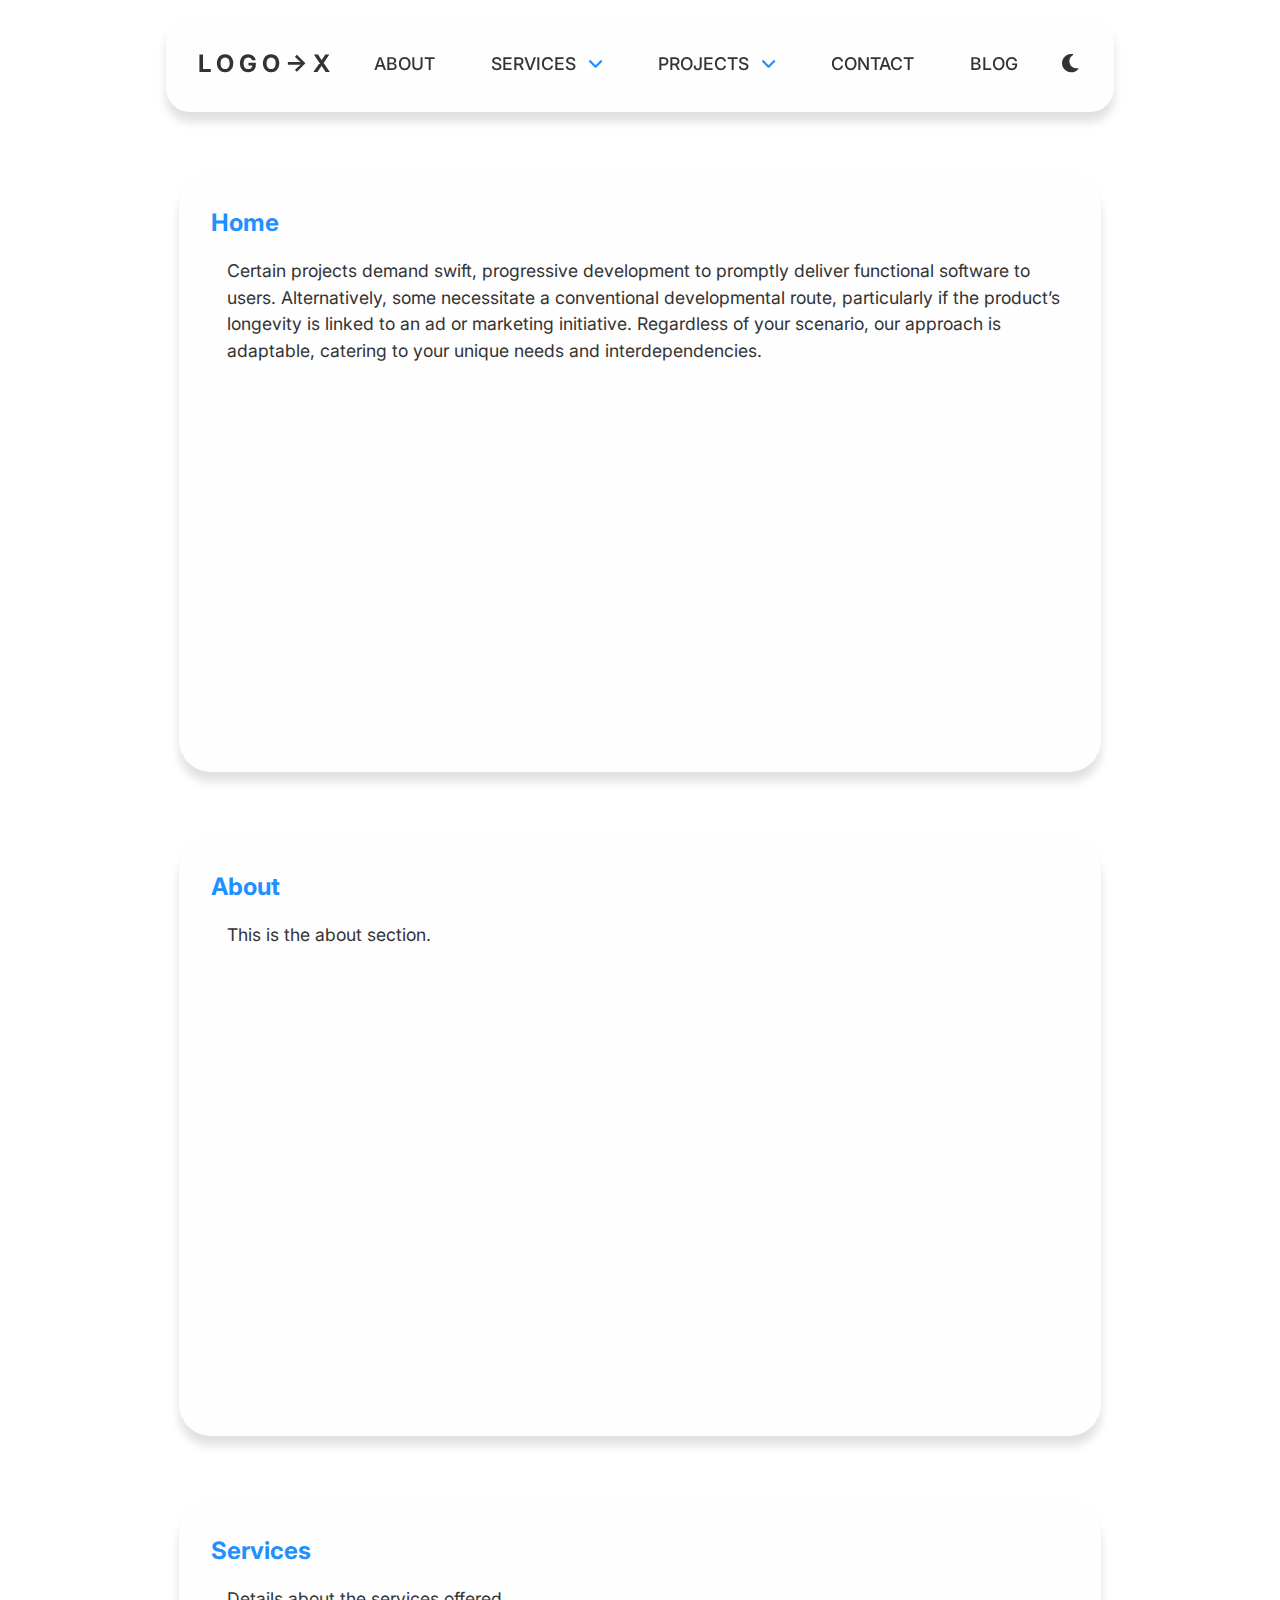
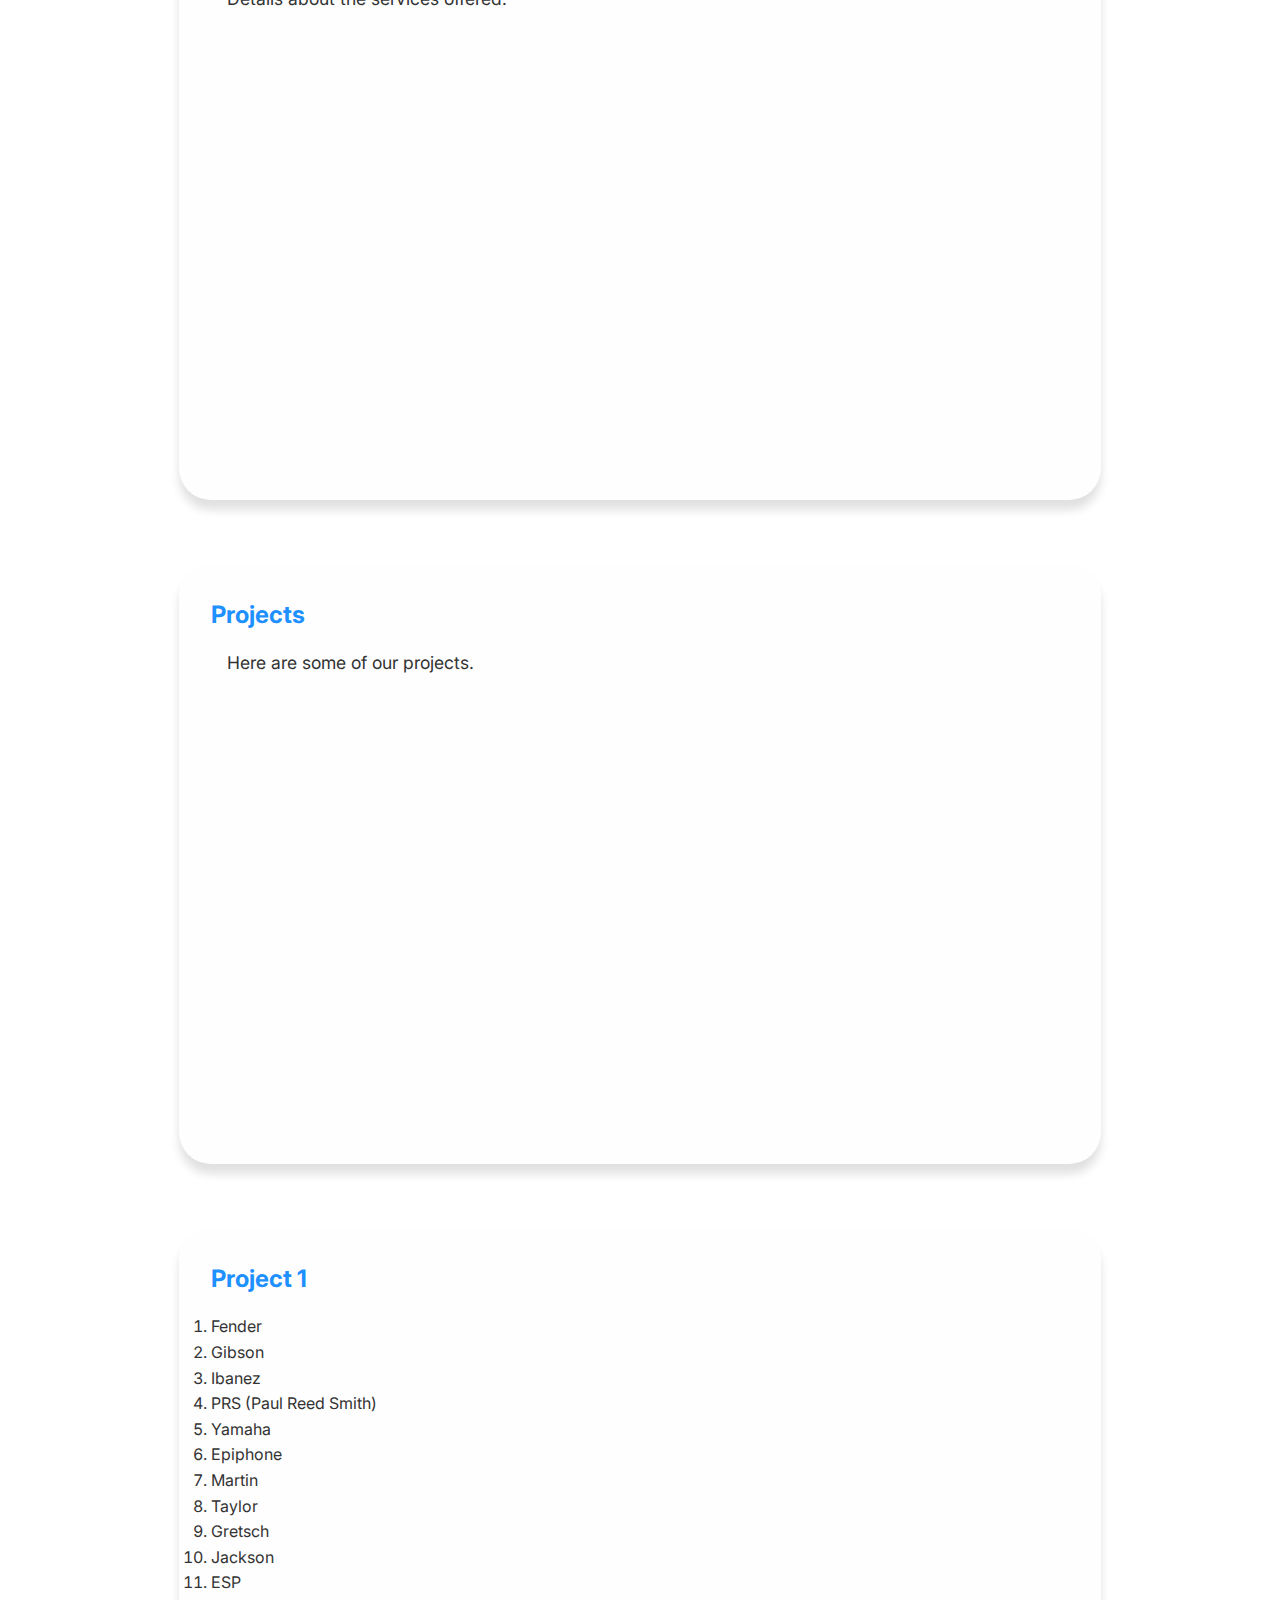
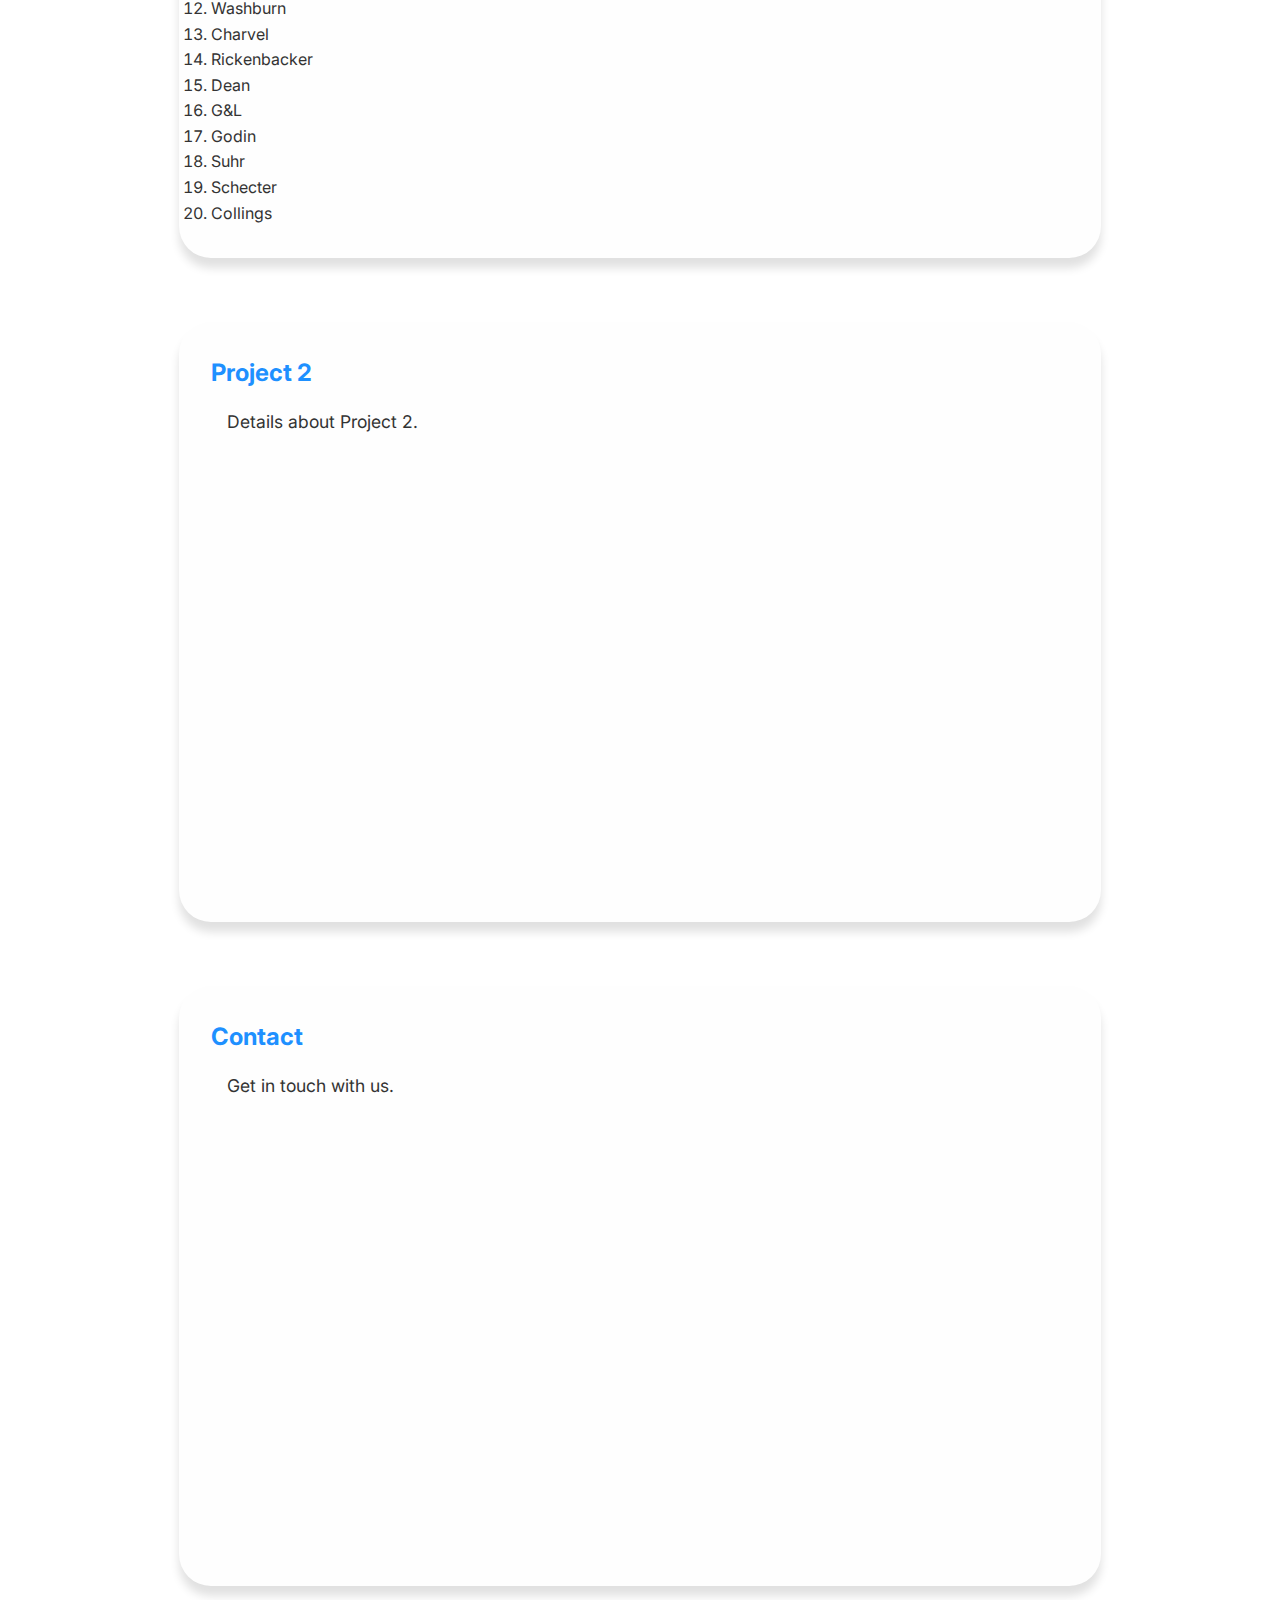
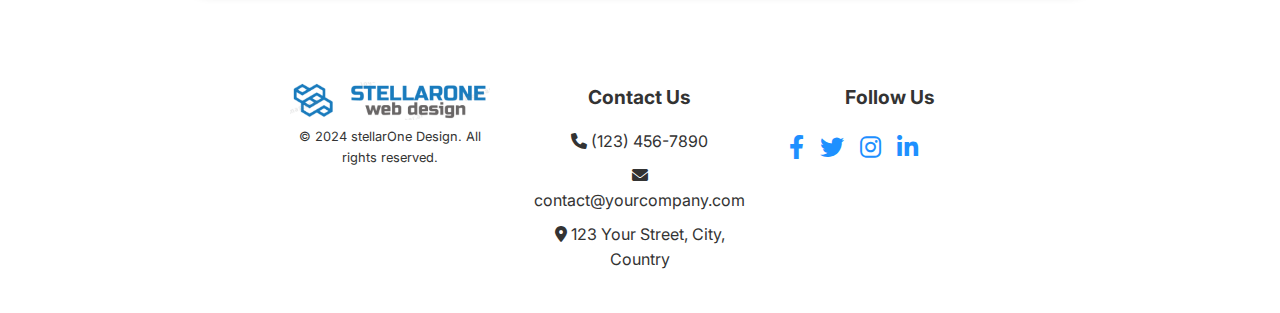
<file: index.html>
<!DOCTYPE html>
<html lang="en">
<head>
  <meta charset="UTF-8">
  <meta name="viewport" content="width=device-width, initial-scale=1.0">
    <link href="https://fonts.googleapis.com/css2?family=Inter:wght@400;500;700&display=swap" rel="stylesheet">
  
    <!-- Open Graph Meta Tags for Facebook and other social media -->
    <meta property="og:title" content="Your Website Title">
    <meta property="og:description" content="A brief description of your website or page content.">
    <meta property="og:image" content="https://example.com/path/to/your-image.jpg">
    <meta property="og:url" content="https://example.com/page-url">
    <meta property="og:type" content="website">
    <meta property="og:site_name" content="Your Website Name">
  
    <!-- Twitter Card Meta Tags -->
    <meta name="twitter:card" content="summary_large_image">
    <meta name="twitter:title" content="Your Website Title">
    <meta name="twitter:description" content="A brief description of your website or page content.">
    <meta name="twitter:image" content="https://example.com/path/to/your-image.jpg">
    <meta name="twitter:site" content="@yourtwitterhandle">

  <title>WebSite For Something</title>
  <link rel="stylesheet" href="style.css">
  <script defer src="script.js"></script>
  <!-- FontAwesome for icons -->
  <link rel="stylesheet" href="https://cdnjs.cloudflare.com/ajax/libs/font-awesome/6.0.0-beta3/css/all.min.css">
</head>
<body class="light-theme">
  <nav class="navbar">
    <div class="container">
      <div class="logo">L O G O &rarr; X</div>
      <ul class="nav-menu">
        <li><a href="#about">About</a></li>
        <li class="dropdown">
          <a href="#services">Services <span class="arrow"><i class="fa-solid fa-angle-down"></i></span></a>
          <ul class="dropdown-menu">
            <li><a href="#">Web Development</a></li>
            <li><a href="#">SEO</a></li>
          </ul>
        </li>
        <li class="dropdown">
          <a href="#projects">Projects <span class="arrow"><i class="fa-solid fa-angle-down"></i></span></a>
          <ul class="dropdown-menu">
            <li><a href="#project1">Project 1</a></li>
            <li><a href="#project2">Project 2</a></li>
          </ul>
        </li>
        <li><a href="#contact">Contact</a></li>
        <li><a href="#">Blog</a></li>
      </ul>
      <div class="right-menu">
        <button class="theme-switcher" aria-label="Toggle Dark Mode"><i class="fas fa-moon fa-sm"></i></button>
        <button class="hamburger" aria-label="Toggle navigation"><i class="fas fa-bars"></i></button>
      </div>
    </div>
  </nav>

  <div class="main-content">
    <!-- Main Sections -->
    <section id="home">
        <h2>Home</h2>
        <p>Certain projects demand swift, progressive development to promptly deliver functional software to users. Alternatively, some necessitate a conventional developmental route, particularly if the product’s longevity is linked to an ad or marketing initiative. Regardless of your scenario, our approach is adaptable, catering to your unique needs and interdependencies.</p>
      </section>
    
      <section id="about">
        <h2>About</h2>
        <p>This is the about section.</p>
      </section>
    
      <section id="services">
        <h2>Services</h2>
        <p>Details about the services offered.</p>
      </section>
    
      <section id="projects">
        <h2>Projects</h2>
        <p>Here are some of our projects.</p>
      </section>
    
      <section id="project1">
        <h2>Project 1</h2>
        <p><ol>
          <li>Fender</li>
          <li>Gibson</li>
          <li>Ibanez</li>
          <li>PRS (Paul Reed Smith)</li>
          <li>Yamaha</li>
          <li>Epiphone</li>
          <li>Martin</li>
          <li>Taylor</li>
          <li>Gretsch</li>
          <li>Jackson</li>
          <li>ESP</li>
          <li>Washburn</li>
          <li>Charvel</li>
          <li>Rickenbacker</li>
          <li>Dean</li>
          <li>G&L</li>
          <li>Godin</li>
          <li>Suhr</li>
          <li>Schecter</li>
          <li>Collings</li>
      </ol></p>
      </section>
    
      <section id="project2">
        <h2>Project 2</h2>
        <p>Details about Project 2.</p>
      </section>
    
      <section id="contact">
        <h2>Contact</h2>
        <p>Get in touch with us.</p>
      </section>
  </div>
  <!-- Footer Section -->
<footer class="footer">
    <div class="footer-container">
      <div class="footer-column">
        <div class="footer-logo">
          <img src="logo-ph.png" alt="Company Logo">
        </div>
        <p class="txt-sm">© 2024 stellarOne Design. All rights reserved.</p>
      </div>
      <div class="footer-column">
        <h3>Contact Us</h3>
        <ul>
          <li><i class="fas fa-phone"></i> (123) 456-7890</li>
          <li><i class="fas fa-envelope"></i> contact@yourcompany.com</li>
          <li><i class="fas fa-map-marker-alt"></i> 123 Your Street, City, Country</li>
        </ul>
      </div>
      <div class="footer-column">
        <h3>Follow Us</h3>
        <ul class="social-icons">
          <li><a href="https://facebook.com" aria-label="Facebook"><i class="fab fa-facebook-f"></i></a></li>
          <li><a href="https://twitter.com" aria-label="Twitter"><i class="fab fa-twitter"></i></a></li>
          <li><a href="https://instagram.com" aria-label="Instagram"><i class="fab fa-instagram"></i></a></li>
          <li><a href="https://linkedin.com" aria-label="LinkedIn"><i class="fab fa-linkedin-in"></i></a></li>
        </ul>
      </div>
    </div>
  </footer>
  
</body>
</html>
</file>
<file: style.css>
/* Light and Dark Themes */
:root {
  --bg-color: #FFFFFF;
  --text-color: #333333;
  --hover-bg-color: #939393;
  --hover-text-color: #000;
  --dropdown-bg-color: #ffffff;
  --accent-color: #fefefe;
  --shadow-color: 0 10px 10px #e1e1e1;
  font-size: 12pt;
}

body.dark-theme {
  --bg-color: #05121c;
  --text-color: #ffffff;
  --hover-bg-color: #666666;
  --hover-text-color: #ffffff;
  --dropdown-bg-color: #082138;
  --accent-color: #061a2b;
  --shadow-color: 0 6px 30px #122f49;
}

/* General Styles */
* {
  margin: 0;
  padding: 0;
  box-sizing: border-box;
  scroll-padding-top: 8rem;
  scroll-behavior: smooth;
}

body {
  font-family: "Inter", sans-serif;
  line-height: 1.6;
  padding-top: 140px;
  background-color: var(--bg-color);
  color: var(--text-color);
  transition: all 0.3s ease-out, background-color 0.3s ease, color 0.3s ease, ;
}

.container {
  /* max-width: 1200px; */
  margin: 0 auto;
  display: flex;
  justify-content: space-between;
  align-items: center;
  width: 100%;
  font-weight: 500;
}

.navbar {
  position: fixed; /* Keep the navbar fixed */
  top: 1rem; /* Create a gap above the navbar */
  left: 0;
  right: 0; /* Center the navbar horizontally */
  width: 74%; /* Set the width to 80% */
  margin: 0 auto; /* Center the navbar */
  background: var(--accent-color);
  padding: 1.8rem 2rem;
  box-shadow: var(--shadow-color);
  border-radius: 1.5rem;
  z-index: 999;
  transition: background-color 0.3s ease, color 0.4s ease;
}

.arrow {
  color: dodgerblue;
}
.navbar .logo {
  font-size: 1.5rem;
  font-weight: bold;
  color: var(--text-color);
}

.nav-menu {
  list-style: none;
  display: flex;
  gap: 1.5rem;
}

.nav-menu li {
  position: relative;
  text-transform: uppercase;
  font-size: 1.1em;
}

.nav-menu a {
  text-decoration: none;
  color: var(--text-color);
  padding: 0.5rem 1rem;
  transition: color 0.3s ease, background-color 0.3s ease;
  border-radius: 0.5rem;
}

.nav-menu a:hover {
  /* background-color: var(--hover-bg-color); */
  color: var(--hover-text-color);
}

.right-menu {
  display: flex;
  align-items: center;
  gap: 1.5rem;
}

.theme-switcher {
  font-size: 1.5rem;
  background: none;
  border: none;
  cursor: pointer;
  color: var(--text-color);
}

.hamburger {
  font-size: 2rem;
  background: none;
  border: none;
  cursor: pointer;
  color: var(--text-color);
  display: none; /* Hidden by default */
}

.hamburger:focus,
.theme-switcher:focus {
  outline: none;
}

/* Dropdown Menu Styles */
.arrow {
  margin-left: 0.5rem;
  display: inline-block;
  /* transition: transform; */
  transform: rotate(0deg);
}

.dropdown li {
  list-style-type: none;
  padding-left: 0;
}
.dropdown-menu {
  position: absolute;
  top: 400%;
  left: 0;
  display: block;
  opacity: 0;
  visibility: hidden;
  transition: opacity 0.3s ease, visibility 0.3s ease, top 0.3s ease;
  background-color: var(--dropdown-bg-color);
  box-shadow: 0 8px 16px rgba(0, 0, 0, 0.2); /* Optional drop shadow */
  padding: 0.5rem;
  min-width: 220px;
  z-index: 10;
  border-radius: 1rem;
  white-space: nowrap;
}

/* Show the dropdown on hover */
.dropdown:hover .dropdown-menu {
  opacity: 1;
  visibility: visible;
  top: 120%; /* Moves dropdown up to remove gap when hovering */
}

/* Flip the arrow when the dropdown is hovered */
.dropdown:hover .arrow {
  transform: rotate(180deg); /* Rotate the arrow upside down */
}

.dropdown-menu li {
  padding: 1rem 0;
  font-size: 1em;
  text-transform: capitalize;
  font-weight: normal;
}

.dropdown-menu a {
  color: var(--text-color);
}

.dropdown-menu a:hover {
  color: dodgerblue;
}

/* .dropdown-menu li:hover {
  background-color: var(--hover-bg-color);
  color: var(--hover-text-color);
} */

.dropdown:hover .dropdown-menu {
  display: block;
}

.main-content {
  width: 72%; /* Same width as the navbar */
  margin: 0 auto; /* Center the main content horizontally */
  padding: 2rem 0; /* Optional padding for spacing */
  background-color: var(--bg-color);
  color: var(--text-color);
  /* transition: background-color 0.3s ease, color 0.3s ease; */
}

section {
  min-height: 600px; /* Set minimum height for each section */
  padding: 2rem;
  margin-bottom: 4rem;
  background-color: var(--accent-color);
  /* background-image: linear-gradient(45deg,rgb(242, 242, 242), rgb(238, 238, 238), rgb(235, 235, 235)); */
  border-radius: 2rem;
  box-shadow: var(--shadow-color);
  transition: background-color 0.3s ease, color 0.4s ease;
}

section h2 {
  margin-bottom: 1rem;
  color: dodgerblue;
}

section p {
  font-size: 1.1rem;
  line-height: 1.5;
  padding-left: 1rem;
}

.txt-sm {
    font-size: 0.8em;
}
/* Footer Styles */
.footer {
  background-color: var(--bg-color);
  color: var(--text-color);
  padding: 0 1rem 2rem;
  text-align: center;
}

.footer-container {
  display: flex;
  flex-wrap: wrap;
  justify-content: space-between;
  max-width: 60%;
  margin: 0 auto;
}

.footer-column {
  flex: 1;
  margin: 0 1rem;
  min-width: 200px; /* Ensure columns don't get too narrow */
  text-align: center;
}

.footer-logo img {
  max-width: 200px; /* Adjust logo size as needed */
}

.footer h3 {
  margin-bottom: 1rem;
  font-size: 1.2rem;
}

.footer ul {
  list-style: none;
  padding: 0;
}

.footer ul li {
  margin-bottom: 0.5rem;
}

.footer ul.social-icons {
  display: flex;
  justify-content: start;
  padding: 0;
}

.footer ul.social-icons li {
  margin: 0 0.5rem;
}

.footer ul.social-icons a {
  color: dodgerblue;
  font-size: 1.5rem;
  text-decoration: none;
}

.footer ul.social-icons a:hover {
  color: var(--accent-color); /* Add accent color for hover effect */
}

/* Responsive Styles */
@media (max-width: 768px) {
  .main-content {
    width: 100%;
    padding: 0 1rem;
  }
  
  body {
    font-size: .725rem;
    padding-top: 110px;
  }
  section {
    box-shadow: none;
    padding: 1.5rem;
    border-radius: 1.2rem;
  }
  section p {
    font-size: 1.1rem;
    line-height: 1.5;
    padding-left: 0;
  }

  .navbar {
    position: fixed;
    top: 0; /* Remove space above the navbar */
    width: 100%; /* Full width for mobile */
    margin: 0; /* Remove horizontal centering */
    border-radius: 0;
    padding: 1rem;
    z-index: 1010;
    font-size: 1.175rem;
  }

  .nav-menu {
    padding-top: 2rem;
    position: fixed;
    top: 4.275rem;
    right: -100%; /* Initially off-screen to the right */
    height: 100vh; /* Full viewport height */
    width: 100%; /* Set width of the sliding menu */
    background-color: var(--dropdown-bg-color);
    display: flex;
    flex-direction: column;
    transition: right 0.4s ease; /* Smooth slide-in animation */
    z-index: 998;
    overflow-y: auto;
  }

  .dropdown .arrow {
    display: none;
  }
  .nav-menu.active {
    right: 0; /* Show on hamburger click */
  }

  .nav-menu li {
    text-align: right;
    width: 100%;
    padding-right: 1.6rem;
    font-size: 1.5em;
  }

  .nav-menu a {
    display: block;
    width: 100%;
  }

  .hamburger {
    display: block; /* Visible on mobile */
    margin-left: auto;
    z-index: 1000; /* Align hamburger to the right */
  }
  footer {
    padding: 0;
  }
  .footer-container {
    flex-direction: column;
    align-items: center;
    max-width: 100%;
  }

  .footer-column {
    margin: 1rem 0;
    width: 100%;
  }

  .footer ul.social-icons {
    justify-content: center;
  }

  .footer ul.social-icons li {
    margin: 0 1rem;
  }
}
</file>
